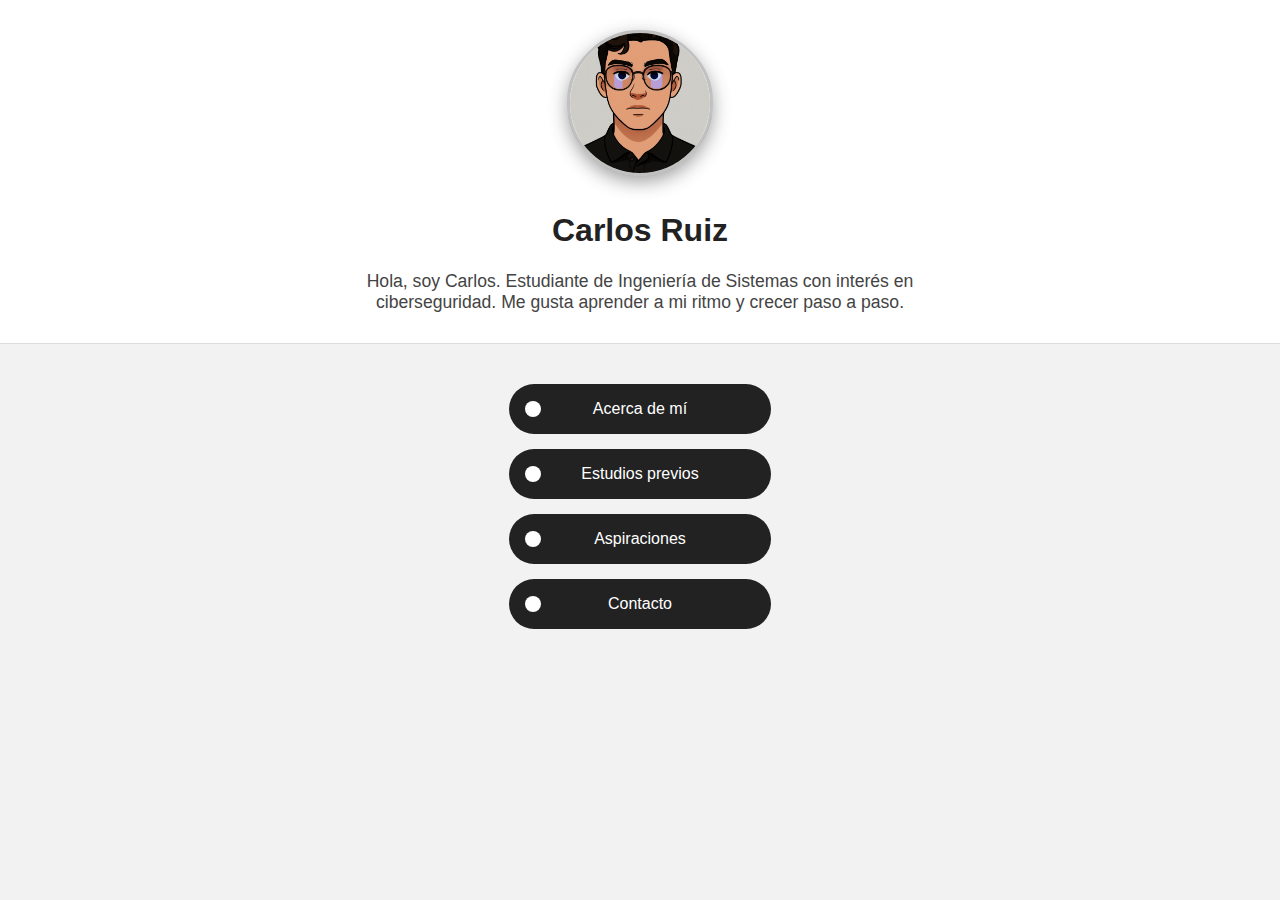
<file: index.html>
<html lang="es">
<head>
<meta charset="UTF-8">
<meta name="viewport" content="width=device-width, initial-scale=1.0">
<title>Carlos Ruiz</title>
<link rel="stylesheet" href="styles.css">
</head>
<body>


<header class="topbar"></header>


<header class="header">
<img src="perfil.jpg" class="avatar" alt="Foto de Carlos Ruiz">
<h1>Carlos Ruiz</h1>
<p class="intro-text">Hola, soy Carlos. Estudiante de Ingeniería de Sistemas con interés en ciberseguridad. Me gusta aprender a mi ritmo y crecer paso a paso.</p>
</header>


<main class="menu">
<a href="acerca.html" class="btn fancy-btn">Acerca de mí</a>
<a href="estudios.html" class="btn fancy-btn">Estudios previos</a>
<a href="aspiraciones.html" class="btn fancy-btn">Aspiraciones</a>
<a href="contacto.html" class="btn fancy-btn">Contacto</a>
</main>


</body>

</html>
</file>
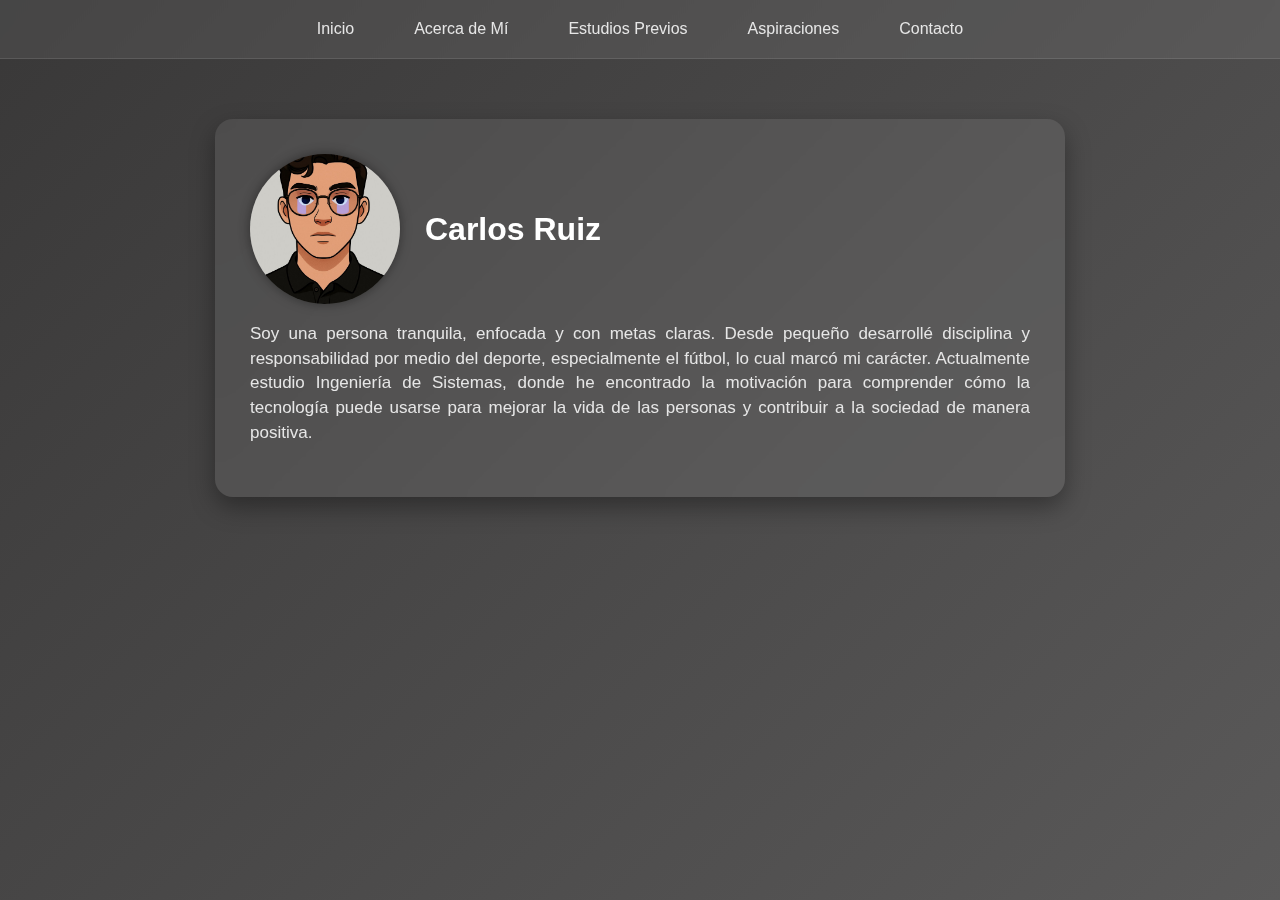
<file: acerca.html>
<html lang="es">
<head>
    <meta charset="UTF-8">
    <meta name="viewport" content="width=device-width, initial-scale=1.0">
    <title>Acerca de Mí</title>

    <style>
        body {
            margin: 0;
            font-family: "Segoe UI", sans-serif;
            /* Fondo gris frío suave */
            background: linear-gradient(135deg, #393838, #5a5959);
            display: flex;
            flex-direction: column;
            align-items: center;
        }

        /* NAV BAR */
        nav {
            width: 100%;
            background: rgba(255, 255, 255, 0.07);
            display: flex;
            justify-content: center;
            padding: 12px 0;
            backdrop-filter: blur(6px);
            border-bottom: 1px solid rgba(255,255,255,0.1);
        }

        nav a {
            margin: 0 14px;
            padding: 8px 16px;
            text-decoration: none;
            font-weight: 500;
            border-radius: 25px;
            color: rgb(230,230,230);
            transition: 0.35s;
        }

        nav a:hover {
            background: rgba(255,255,255,0.18);
            transform: scale(1.07);
        }

        /* CARD */
        .card {
            background: rgba(255,255,255,0.08);
            max-width: 780px;
            width: 90%;
            margin-top: 60px;
            padding: 35px;
            border-radius: 18px;
            box-shadow: 0 10px 25px rgba(0,0,0,0.35);
            backdrop-filter: blur(10px);
            animation: fadeIn 0.7s ease;
        }

        @keyframes fadeIn {
            from { opacity: 0; transform: translateY(25px); }
            to { opacity: 1; transform: translateY(0); }
        }

        .perfil {
            display: flex;
            align-items: center;
            gap: 25px;
        }

        .perfil img {
            width: 150px;
            height: 150px;
            border-radius: 100%;
            object-fit: cover;
            box-shadow: 0 0 12px rgba(0,0,0,0.4);
        }

        .perfil h1 {
            margin: 0;
            font-size: 32px;
            color: white;
        }

        .texto {
            margin-top: 18px;
            font-size: 17px;
            line-height: 1.45;
            color: rgb(230,230,230);
            text-align: justify;
        }
    </style>
</head>

<body>

    <!-- NAV -->
    <nav>
        <a href="index.html">Inicio</a>
        <a href="acerca.html">Acerca de Mí</a>
        <a href="estudios.html">Estudios Previos</a>
        <a href="aspiraciones.html">Aspiraciones</a>
        <a href="contacto.html">Contacto</a>
    </nav>

    <!-- CONTENIDO -->
    <div class="card">
        <div class="perfil">
            <img src="Imagen de WhatsApp 2025-11-09 a las 01.17.57_96cd6460.jpg" alt="Mi Foto">
            <h1>Carlos Ruiz</h1>
        </div>

        <p class="texto">
            Soy una persona tranquila, enfocada y con metas claras. Desde pequeño desarrollé disciplina y
            responsabilidad por medio del deporte, especialmente el fútbol, lo cual marcó mi carácter. 
            Actualmente estudio Ingeniería de Sistemas, donde he encontrado la motivación para comprender 
            cómo la tecnología puede usarse para mejorar la vida de las personas y contribuir a la sociedad 
            de manera positiva.
        </p>
    </div>

</body>

</html>
</file>
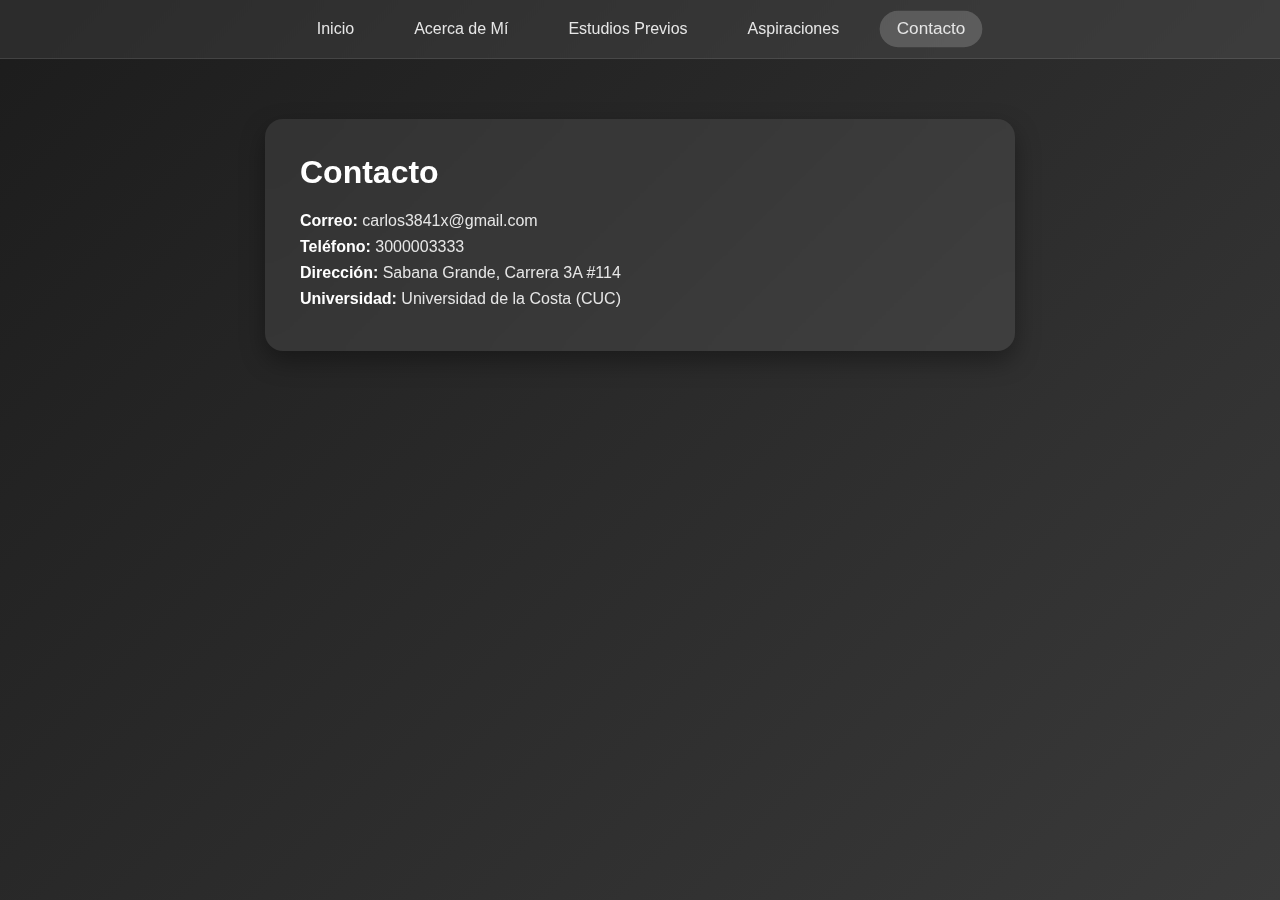
<file: contacto.html>
<html lang="es">
<head>
<meta charset="UTF-8">
<meta name="viewport" content="width=device-width, initial-scale=1.0">
<title>Contacto</title>

<style>
    body { margin: 0; font-family: "Segoe UI", sans-serif; background: linear-gradient(135deg, #1c1c1c, #3a3a3a); display:flex; flex-direction:column; align-items:center;}
    nav { width:100%; background:rgba(255,255,255,0.07); display:flex; justify-content:center; padding:12px 0; backdrop-filter:blur(6px); border-bottom:1px solid rgba(255,255,255,0.1);}
    nav a{margin:0 14px; padding:8px 16px; text-decoration:none; font-weight:500; border-radius:25px; color:rgb(230,230,230); transition:0.35s;}
    nav a:hover, .active{background:rgba(255,255,255,0.18); transform:scale(1.07);}

    .card{background:rgba(255,255,255,0.08); max-width:680px; width:90%; margin-top:60px; padding:35px; border-radius:18px; box-shadow:0 10px 25px rgba(0,0,0,0.35); backdrop-filter:blur(10px);}
    h1{color:white; margin-top:0;}
    p{color:rgb(230,230,230); margin:8px 0; font-size:16px;}

    .etiqueta{color:white; font-weight:600;}
</style>
</head>

<body>

<nav>
    <a href="index.html">Inicio</a>
    <a href="acerca.html">Acerca de Mí</a>
    <a href="estudios.html">Estudios Previos</a>
    <a href="aspiraciones.html">Aspiraciones</a>
    <a class="active" href="contacto.html">Contacto</a>
</nav>

<div class="card">
    <h1>Contacto</h1>

    <p><span class="etiqueta">Correo:</span> carlos3841x@gmail.com</p>
    <p><span class="etiqueta">Teléfono:</span> 3000003333</p>
    <p><span class="etiqueta">Dirección:</span> Sabana Grande, Carrera 3A #114</p>
    <p><span class="etiqueta">Universidad:</span> Universidad de la Costa (CUC)</p>
</div>

</body>
</html>
</file>
<file: styles.css>
body {
    background: #f2f2f2;
    margin: 0;
    font-family: Arial, sans-serif;
    text-align: center;
    color: #222;
}

.header {
    padding: 30px;
    background: white;
    border-bottom: 1px solid #ddd;
}


.avatar {
    width: 140px;
    height: 140px;
    border-radius: 50%;
    object-fit: cover;
    margin-bottom: 15px;
    border: 3px solid rgba(7, 7, 7, 0.25);
    box-shadow: 0 6px 18px rgba(46, 46, 46, 0.45);
}



.intro-text {
    width: 80%;
    max-width: 550px;
    margin: auto;
    font-size: 1.1rem;
    color: #444;
}


.menu {
margin-top: 40px;
}


/* Botones mejorados */
.fancy-btn {
    display: flex;
    align-items: center;
    justify-content: center;
    width: 230px;
    margin: 15px auto;
    padding: 14px;
    background: #222;
    color: white;
    text-decoration: none;
    border-radius: 40px;
    border: 2px solid transparent;
    position: relative;
    transition: 0.3s;
}


.fancy-btn::before {
    content: "";
    position: absolute;
    width: 16px;
    height: 16px;
    border-radius: 50%;
    background: #fff;
    left: 14px;
}


.fancy-btn:hover {
    border-color: #000;
    background: #333;
    box-shadow: 0 0 12px rgba(0,0,0,0.4);
}
</file>
